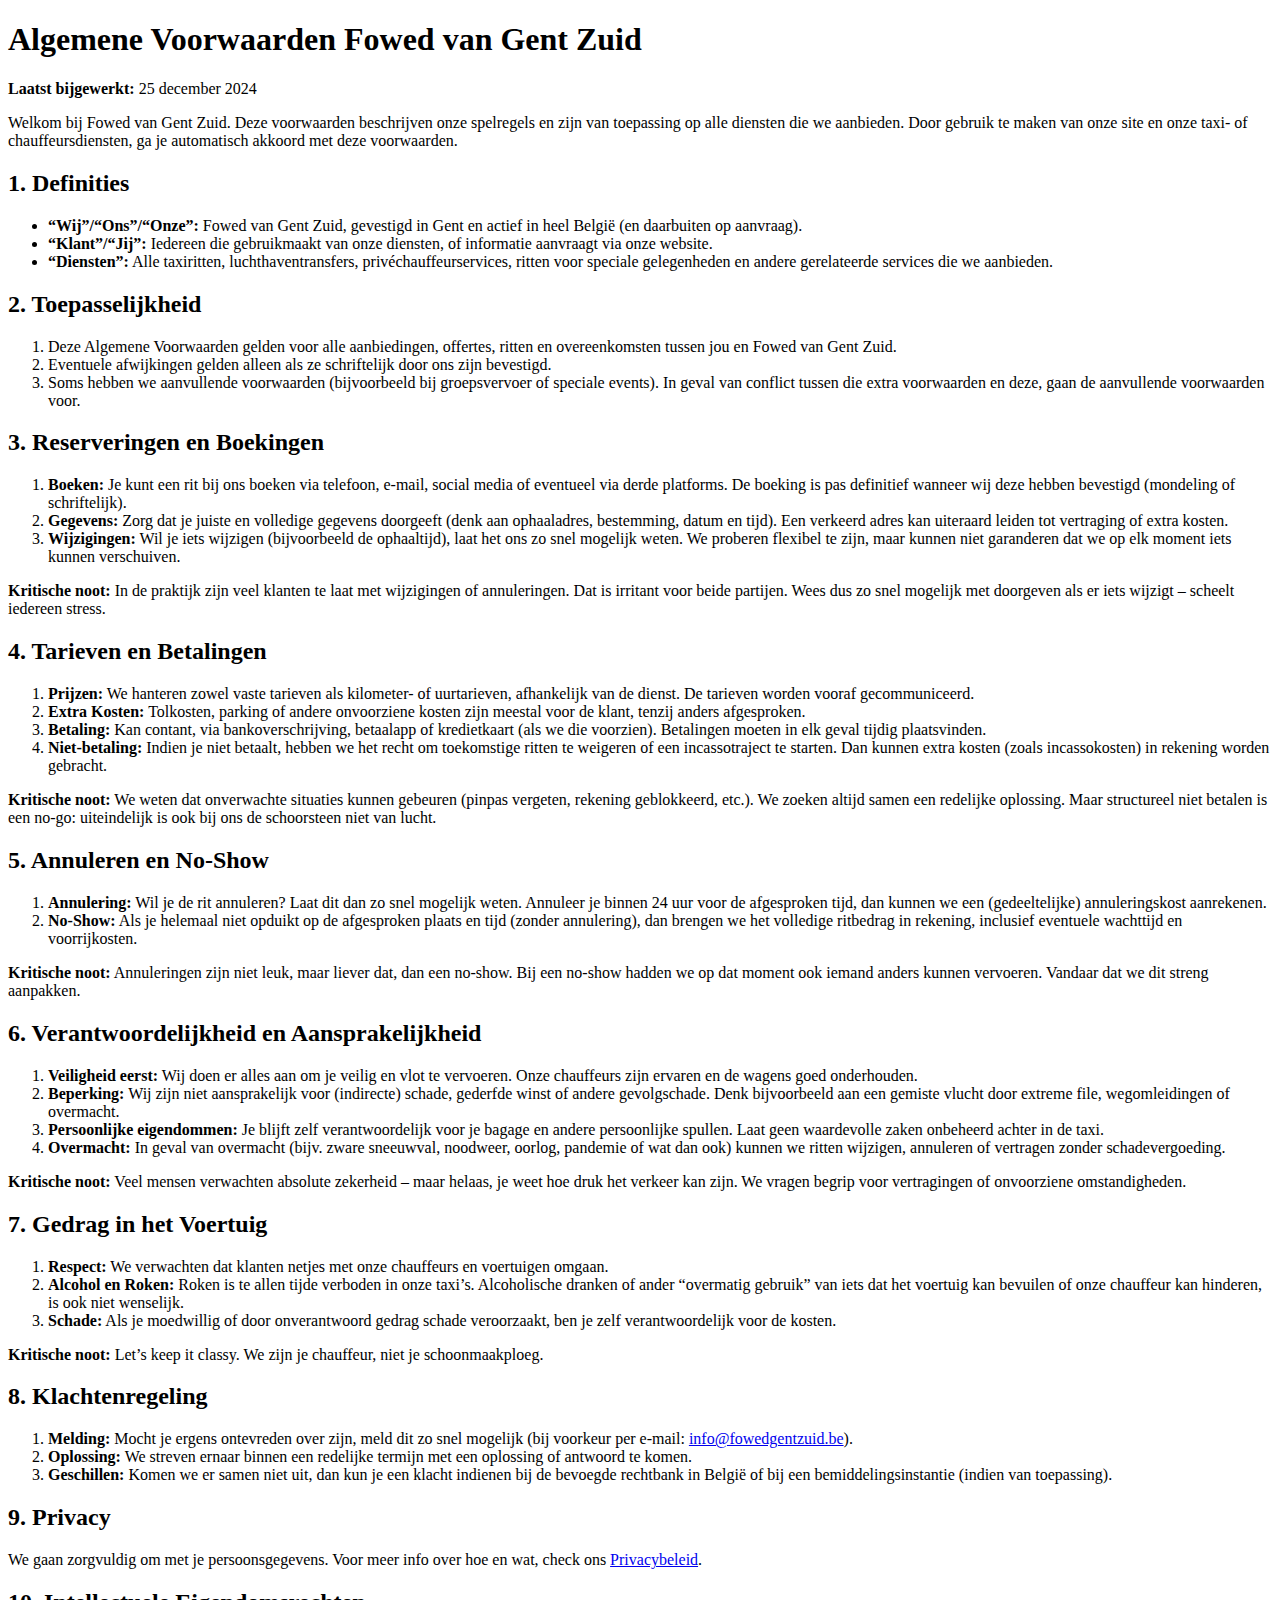
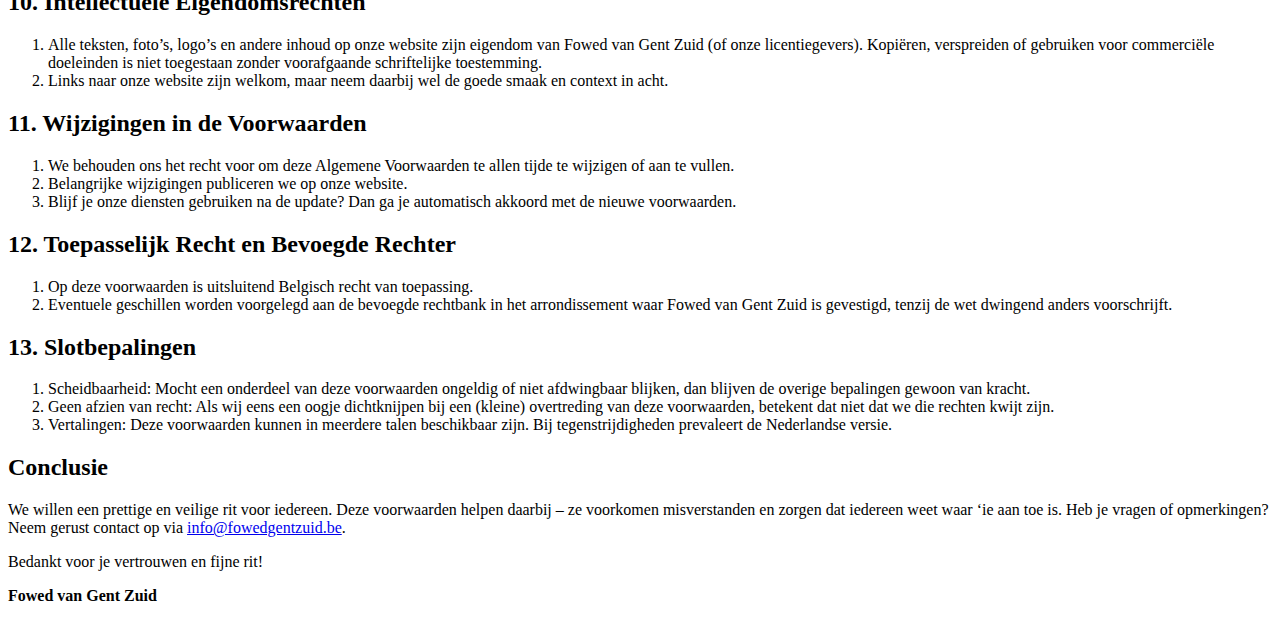
<file: privacybeleid.html>
<!DOCTYPE html>
<html lang="nl">
<head>
  <meta charset="UTF-8">
  <meta name="viewport" content="width=device-width, initial-scale=1">
  <title>Algemene Voorwaarden - Fowed van Gent Zuid</title>
</head>
<body>

  
  <!-- Hoofdinformatie -->
  <main>
    <section id="algemene-voorwaarden" class="algemene-voorwaarden">
      <h1>Algemene Voorwaarden Fowed van Gent Zuid</h1>
      <p><strong>Laatst bijgewerkt:</strong> 25 december 2024</p>
      
      <p>Welkom bij Fowed van Gent Zuid. Deze voorwaarden beschrijven onze spelregels en zijn van toepassing op alle diensten die we aanbieden. Door gebruik te maken van onze site en onze taxi- of chauffeursdiensten, ga je automatisch akkoord met deze voorwaarden.</p>
      
      <h2>1. Definities</h2>
      <ul>
        <li><strong>“Wij”/“Ons”/“Onze”:</strong> Fowed van Gent Zuid, gevestigd in Gent en actief in heel België (en daarbuiten op aanvraag).</li>
        <li><strong>“Klant”/“Jij”:</strong> Iedereen die gebruikmaakt van onze diensten, of informatie aanvraagt via onze website.</li>
        <li><strong>“Diensten”:</strong> Alle taxiritten, luchthaventransfers, privéchauffeurservices, ritten voor speciale gelegenheden en andere gerelateerde services die we aanbieden.</li>
      </ul>
      
      <h2>2. Toepasselijkheid</h2>
      <ol>
        <li>Deze Algemene Voorwaarden gelden voor alle aanbiedingen, offertes, ritten en overeenkomsten tussen jou en Fowed van Gent Zuid.</li>
        <li>Eventuele afwijkingen gelden alleen als ze schriftelijk door ons zijn bevestigd.</li>
        <li>Soms hebben we aanvullende voorwaarden (bijvoorbeeld bij groepsvervoer of speciale events). In geval van conflict tussen die extra voorwaarden en deze, gaan de aanvullende voorwaarden voor.</li>
      </ol>
      
      <h2>3. Reserveringen en Boekingen</h2>
      <ol>
        <li><strong>Boeken:</strong> Je kunt een rit bij ons boeken via telefoon, e-mail, social media of eventueel via derde platforms. De boeking is pas definitief wanneer wij deze hebben bevestigd (mondeling of schriftelijk).</li>
        <li><strong>Gegevens:</strong> Zorg dat je juiste en volledige gegevens doorgeeft (denk aan ophaaladres, bestemming, datum en tijd). Een verkeerd adres kan uiteraard leiden tot vertraging of extra kosten.</li>
        <li><strong>Wijzigingen:</strong> Wil je iets wijzigen (bijvoorbeeld de ophaaltijd), laat het ons zo snel mogelijk weten. We proberen flexibel te zijn, maar kunnen niet garanderen dat we op elk moment iets kunnen verschuiven.</li>
      </ol>
      
      <p class="kritische-noot"><strong>Kritische noot:</strong> In de praktijk zijn veel klanten te laat met wijzigingen of annuleringen. Dat is irritant voor beide partijen. Wees dus zo snel mogelijk met doorgeven als er iets wijzigt – scheelt iedereen stress.</p>
      
      <h2>4. Tarieven en Betalingen</h2>
      <ol>
        <li><strong>Prijzen:</strong> We hanteren zowel vaste tarieven als kilometer- of uurtarieven, afhankelijk van de dienst. De tarieven worden vooraf gecommuniceerd.</li>
        <li><strong>Extra Kosten:</strong> Tolkosten, parking of andere onvoorziene kosten zijn meestal voor de klant, tenzij anders afgesproken.</li>
        <li><strong>Betaling:</strong> Kan contant, via bankoverschrijving, betaalapp of kredietkaart (als we die voorzien). Betalingen moeten in elk geval tijdig plaatsvinden.</li>
        <li><strong>Niet-betaling:</strong> Indien je niet betaalt, hebben we het recht om toekomstige ritten te weigeren of een incassotraject te starten. Dan kunnen extra kosten (zoals incassokosten) in rekening worden gebracht.</li>
      </ol>
      
      <p class="kritische-noot"><strong>Kritische noot:</strong> We weten dat onverwachte situaties kunnen gebeuren (pinpas vergeten, rekening geblokkeerd, etc.). We zoeken altijd samen een redelijke oplossing. Maar structureel niet betalen is een no-go: uiteindelijk is ook bij ons de schoorsteen niet van lucht.</p>
      
      <h2>5. Annuleren en No-Show</h2>
      <ol>
        <li><strong>Annulering:</strong> Wil je de rit annuleren? Laat dit dan zo snel mogelijk weten. Annuleer je binnen 24 uur voor de afgesproken tijd, dan kunnen we een (gedeeltelijke) annuleringskost aanrekenen.</li>
        <li><strong>No-Show:</strong> Als je helemaal niet opduikt op de afgesproken plaats en tijd (zonder annulering), dan brengen we het volledige ritbedrag in rekening, inclusief eventuele wachttijd en voorrijkosten.</li>
      </ol>
      
      <p class="kritische-noot"><strong>Kritische noot:</strong> Annuleringen zijn niet leuk, maar liever dat, dan een no-show. Bij een no-show hadden we op dat moment ook iemand anders kunnen vervoeren. Vandaar dat we dit streng aanpakken.</p>
      
      <h2>6. Verantwoordelijkheid en Aansprakelijkheid</h2>
      <ol>
        <li><strong>Veiligheid eerst:</strong> Wij doen er alles aan om je veilig en vlot te vervoeren. Onze chauffeurs zijn ervaren en de wagens goed onderhouden.</li>
        <li><strong>Beperking:</strong> Wij zijn niet aansprakelijk voor (indirecte) schade, gederfde winst of andere gevolgschade. Denk bijvoorbeeld aan een gemiste vlucht door extreme file, wegomleidingen of overmacht.</li>
        <li><strong>Persoonlijke eigendommen:</strong> Je blijft zelf verantwoordelijk voor je bagage en andere persoonlijke spullen. Laat geen waardevolle zaken onbeheerd achter in de taxi.</li>
        <li><strong>Overmacht:</strong> In geval van overmacht (bijv. zware sneeuwval, noodweer, oorlog, pandemie of wat dan ook) kunnen we ritten wijzigen, annuleren of vertragen zonder schadevergoeding.</li>
      </ol>
      
      <p class="kritische-noot"><strong>Kritische noot:</strong> Veel mensen verwachten absolute zekerheid – maar helaas, je weet hoe druk het verkeer kan zijn. We vragen begrip voor vertragingen of onvoorziene omstandigheden.</p>
      
      <h2>7. Gedrag in het Voertuig</h2>
      <ol>
        <li><strong>Respect:</strong> We verwachten dat klanten netjes met onze chauffeurs en voertuigen omgaan.</li>
        <li><strong>Alcohol en Roken:</strong> Roken is te allen tijde verboden in onze taxi’s. Alcoholische dranken of ander “overmatig gebruik” van iets dat het voertuig kan bevuilen of onze chauffeur kan hinderen, is ook niet wenselijk.</li>
        <li><strong>Schade:</strong> Als je moedwillig of door onverantwoord gedrag schade veroorzaakt, ben je zelf verantwoordelijk voor de kosten.</li>
      </ol>
      
      <p class="kritische-noot"><strong>Kritische noot:</strong> Let’s keep it classy. We zijn je chauffeur, niet je schoonmaakploeg.</p>
      
      <h2>8. Klachtenregeling</h2>
      <ol>
        <li><strong>Melding:</strong> Mocht je ergens ontevreden over zijn, meld dit zo snel mogelijk (bij voorkeur per e-mail: <a href="mailto:info@fowedgentzuid.be">info@fowedgentzuid.be</a>).</li>
        <li><strong>Oplossing:</strong> We streven ernaar binnen een redelijke termijn met een oplossing of antwoord te komen.</li>
        <li><strong>Geschillen:</strong> Komen we er samen niet uit, dan kun je een klacht indienen bij de bevoegde rechtbank in België of bij een bemiddelingsinstantie (indien van toepassing).</li>
      </ol>
      
      <h2>9. Privacy</h2>
      <p>We gaan zorgvuldig om met je persoonsgegevens. Voor meer info over hoe en wat, check ons <a href="/privacybeleid.html">Privacybeleid</a>.</p>
      
      <h2>10. Intellectuele Eigendomsrechten</h2>
      <ol>
        <li>Alle teksten, foto’s, logo’s en andere inhoud op onze website zijn eigendom van Fowed van Gent Zuid (of onze licentiegevers). Kopiëren, verspreiden of gebruiken voor commerciële doeleinden is niet toegestaan zonder voorafgaande schriftelijke toestemming.</li>
        <li>Links naar onze website zijn welkom, maar neem daarbij wel de goede smaak en context in acht.</li>
      </ol>
      
      <h2>11. Wijzigingen in de Voorwaarden</h2>
      <ol>
        <li>We behouden ons het recht voor om deze Algemene Voorwaarden te allen tijde te wijzigen of aan te vullen.</li>
        <li>Belangrijke wijzigingen publiceren we op onze website.</li>
        <li>Blijf je onze diensten gebruiken na de update? Dan ga je automatisch akkoord met de nieuwe voorwaarden.</li>
      </ol>
      
      <h2>12. Toepasselijk Recht en Bevoegde Rechter</h2>
      <ol>
        <li>Op deze voorwaarden is uitsluitend Belgisch recht van toepassing.</li>
        <li>Eventuele geschillen worden voorgelegd aan de bevoegde rechtbank in het arrondissement waar Fowed van Gent Zuid is gevestigd, tenzij de wet dwingend anders voorschrijft.</li>
      </ol>
      
      <h2>13. Slotbepalingen</h2>
      <ol>
        <li>Scheidbaarheid: Mocht een onderdeel van deze voorwaarden ongeldig of niet afdwingbaar blijken, dan blijven de overige bepalingen gewoon van kracht.</li>
        <li>Geen afzien van recht: Als wij eens een oogje dichtknijpen bij een (kleine) overtreding van deze voorwaarden, betekent dat niet dat we die rechten kwijt zijn.</li>
        <li>Vertalingen: Deze voorwaarden kunnen in meerdere talen beschikbaar zijn. Bij tegenstrijdigheden prevaleert de Nederlandse versie.</li>
      </ol>
      
      <h2>Conclusie</h2>
      <p>We willen een prettige en veilige rit voor iedereen. Deze voorwaarden helpen daarbij – ze voorkomen misverstanden en zorgen dat iedereen weet waar ‘ie aan toe is. Heb je vragen of opmerkingen? Neem gerust contact op via <a href="mailto:info@fowedgentzuid.be">info@fowedgentzuid.be</a>.</p>
      
      <p>Bedankt voor je vertrouwen en fijne rit!</p>
      <p><strong>Fowed van Gent Zuid</strong></p>
    </section>
  </main>
</body>
</html>
</file>
